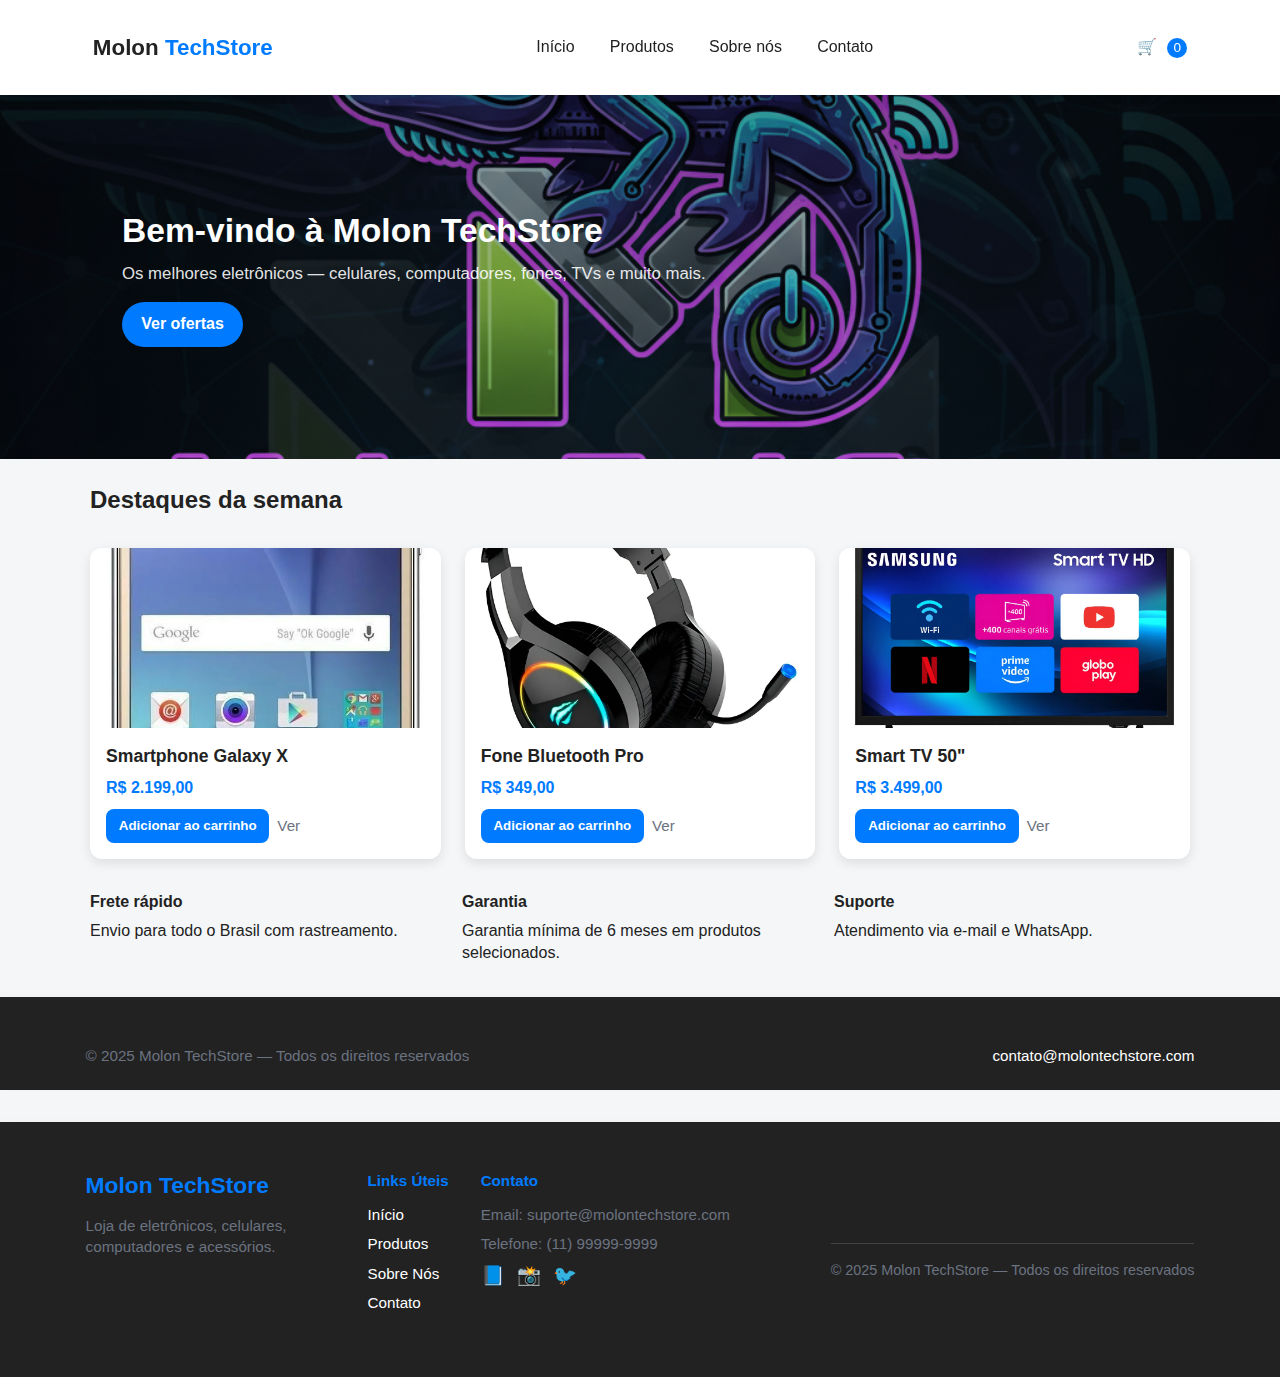
<file: Molon TechStore/index.html>
<!DOCTYPE html>
<html lang="pt-BR">
<head>
  <meta charset="utf-8" />
  <meta name="viewport" content="width=device-width,initial-scale=1" />
  <title>Molon TechStore — Início</title>
  <link rel="stylesheet" href="style.css" />
</head>
<body>
  <header class="site-header">
    <div class="container header-inner">
      <div class="brand" aria-label="Molon TechStore">
        <a href="index.html" class="logo">Molon <span>TechStore</span></a>
      </div>

      <button class="btn-hamburger" aria-expanded="false" aria-controls="main-nav" aria-label="Abrir menu">
        ☰
      </button>

      <nav id="main-nav" class="nav" role="navigation">
        <ul>
          <li><a href="index.html">Início</a></li>
          <li><a href="produtos.html">Produtos</a></li>
          <li><a href="sobre.html">Sobre nós</a></li>
          <li><a href="contato.html">Contato</a></li>
        </ul>
      </nav>

      <div class="header-actions">
        <a href="carrinho.html" class="cart-link" aria-label="Ver carrinho">
          🛒 <span id="cart-count" class="cart-count" aria-live="polite">0</span>
        </a>
      </div>
    </div>
  </header>

  <main>
    <!-- Banner -->
    <section class="banner" role="region" aria-label="Destaque principal">
      <div class="container">
        <div class="banner-content">
          <h1>Bem-vindo à Molon TechStore</h1>
          <p>Os melhores eletrônicos — celulares, computadores, fones, TVs e muito mais.</p>
          <a class="btn primary" href="produtos.html">Ver ofertas</a>
        </div>
      </div>
    </section>

    <!-- Destaques -->
    <section class="destaques container" aria-labelledby="destaques-title">
      <h2 id="destaques-title">Destaques da semana</h2>

      <div class="grid produtos-grid" role="list">
        <!-- Produto 1 -->
        <article class="card produto" role="listitem" data-id="p1" data-name="Smartphone Galaxy X" data-price="2199.00">
          <img src="imagens/celular.jpg" alt="Smartphone Galaxy X — frontal" />
          <div class="card-body">
            <h3>Smartphone Galaxy X</h3>
            <p class="price">R$ 2.199,00</p>
            <div class="card-actions">
              <button class="btn add-cart" aria-label="Adicionar Smartphone Galaxy X ao carrinho">Adicionar ao carrinho</button>
              <a class="link-more" href="produtos.html">Ver</a>
            </div>
          </div>
        </article>

        <!-- Produto 2 -->
        <article class="card produto" role="listitem" data-id="p2" data-name="Fone Bluetooth Pro" data-price="349.00">
          <img src="imagens/fone.jpg" alt="Fone Bluetooth Pro" />
          <div class="card-body">
            <h3>Fone Bluetooth Pro</h3>
            <p class="price">R$ 349,00</p>
            <div class="card-actions">
              <button class="btn add-cart" aria-label="Adicionar Fone Bluetooth Pro ao carrinho">Adicionar ao carrinho</button>
              <a class="link-more" href="produtos.html">Ver</a>
            </div>
          </div>
        </article>

        <!-- Produto 3 -->
        <article class="card produto" role="listitem" data-id="p3" data-name="Smart TV 50''" data-price="3499.00">
          <img src="imagens/tv.jpg" alt="Smart TV 50 polegadas" />
          <div class="card-body">
            <h3>Smart TV 50"</h3>
            <p class="price">R$ 3.499,00</p>
            <div class="card-actions">
              <button class="btn add-cart" aria-label="Adicionar Smart TV 50 ao carrinho">Adicionar ao carrinho</button>
              <a class="link-more" href="produtos.html">Ver</a>
            </div>
          </div>
        </article>
      </div>
    </section>

    <!-- Rodapé rápido / info -->
    <section class="info container" aria-label="Informações rápidas">
      <div class="info-grid">
        <div>
          <h4>Frete rápido</h4>
          <p>Envio para todo o Brasil com rastreamento.</p>
        </div>
        <div>
          <h4>Garantia</h4>
          <p>Garantia mínima de 6 meses em produtos selecionados.</p>
        </div>
        <div>
          <h4>Suporte</h4>
          <p>Atendimento via e-mail e WhatsApp.</p>
        </div>
      </div>
    </section>
  </main>

  <footer class="site-footer">
    <div class="container footer-inner">
      <p>© 2025 Molon TechStore — Todos os direitos reservados</p>
      <p><a href="mailto:contato@molontechstore.com">contato@molontechstore.com</a></p>
    </div>
  </footer>

  <script src="script.js"></script>


<div id="mini-cart" class="mini-cart hidden" aria-live="polite">
  <p>🛒 <span id="mini-cart-count">0</span> itens - Total: <strong id="mini-cart-total">R$ 0,00</strong></p>
  <a href="carrinho.html" class="btn">Ver Carrinho</a>
</div>
<footer class="site-footer">
  <div class="container footer-inner">
    <div class="footer-top">
      <div class="footer-brand">
        <h2>Molon <span>TechStore</span></h2>
        <p>Loja de eletrônicos, celulares, computadores e acessórios.</p>
      </div>
      <div class="footer-links">
        <h4>Links Úteis</h4>
        <ul>
          <li><a href="index.html">Início</a></li>
          <li><a href="produtos.html">Produtos</a></li>
          <li><a href="sobre.html">Sobre Nós</a></li>
          <li><a href="contato.html">Contato</a></li>
        </ul>
      </div>
      <div class="footer-contact">
        <h4>Contato</h4>
        <p>Email: suporte@molontechstore.com</p>
        <p>Telefone: (11) 99999-9999</p>
        <div class="socials">
          <a href="#" aria-label="Facebook">📘</a>
          <a href="#" aria-label="Instagram">📸</a>
          <a href="#" aria-label="Twitter">🐦</a>
        </div>
      </div>
    </div>
    <div class="footer-bottom">
      <p>© 2025 Molon TechStore — Todos os direitos reservados</p>
    </div>
  </div>
</footer>

</body>
</html>
</file>
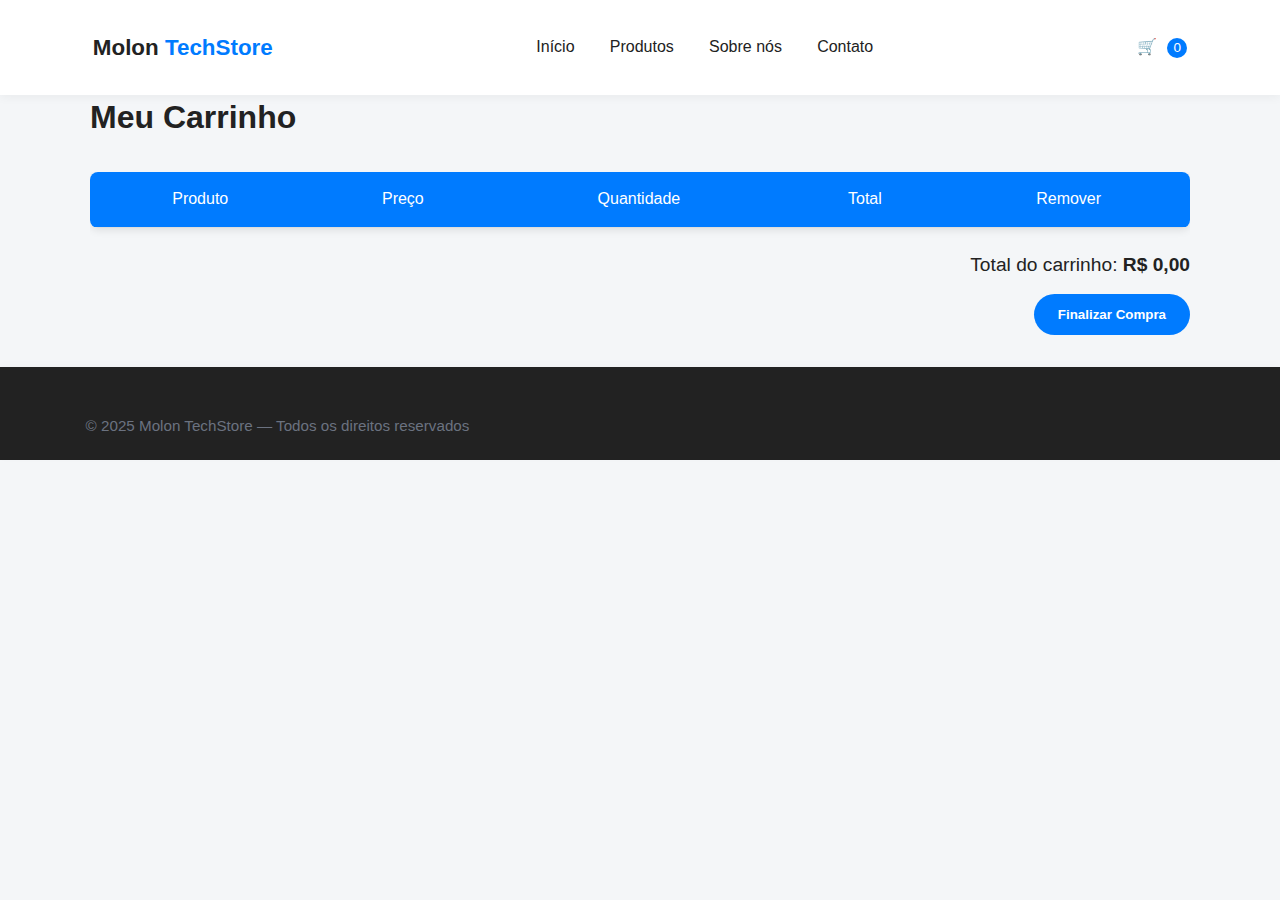
<file: Molon TechStore/carrinho.html>
<!DOCTYPE html>
<html lang="pt-BR">
<head>
  <meta charset="utf-8" />
  <meta name="viewport" content="width=device-width, initial-scale=1.0">
  <title>Molon TechStore — Carrinho</title>
  <link rel="stylesheet" href="style.css">
</head>
<body>
  <header class="site-header">
    <div class="container header-inner">
      <div class="brand">
        <a class="logo" href="index.html">Molon <span>TechStore</span></a>
      </div>
      <button class="btn-hamburger" aria-expanded="false" aria-controls="main-nav" aria-label="Abrir menu">☰</button>
      <nav id="main-nav" class="nav" role="navigation">
        <ul>
          <li><a href="index.html">Início</a></li>
          <li><a href="produtos.html">Produtos</a></li>
          <li><a href="sobre.html">Sobre nós</a></li>
          <li><a href="contato.html">Contato</a></li>
        </ul>
      </nav>
      <div class="header-actions">
        <a href="carrinho.html" class="cart-link">🛒 <span id="cart-count" class="cart-count">0</span></a>
      </div>
    </div>
  </header>

  <main class="container">
    <h1>Meu Carrinho</h1>

    <section class="cart-section" aria-labelledby="cart-title">
      <table class="cart-table" id="cart-table">
        <thead>
          <tr>
            <th>Produto</th>
            <th>Preço</th>
            <th>Quantidade</th>
            <th>Total</th>
            <th>Remover</th>
          </tr>
        </thead>
        <tbody id="cart-body">
          <!-- Itens do carrinho serão adicionados aqui via JS -->
        </tbody>
      </table>

      <div class="cart-summary">
        <p>Total do carrinho: <strong id="cart-total">R$ 0,00</strong></p>
        <button class="btn primary" id="checkout-btn">Finalizar Compra</button>
      </div>
    </section>
  </main>

  <footer class="site-footer">
    <div class="container footer-inner">
      <p>© 2025 Molon TechStore — Todos os direitos reservados</p>
    </div>
  </footer>

  <script src="script.js"></script>
</body>
</html>
</file>
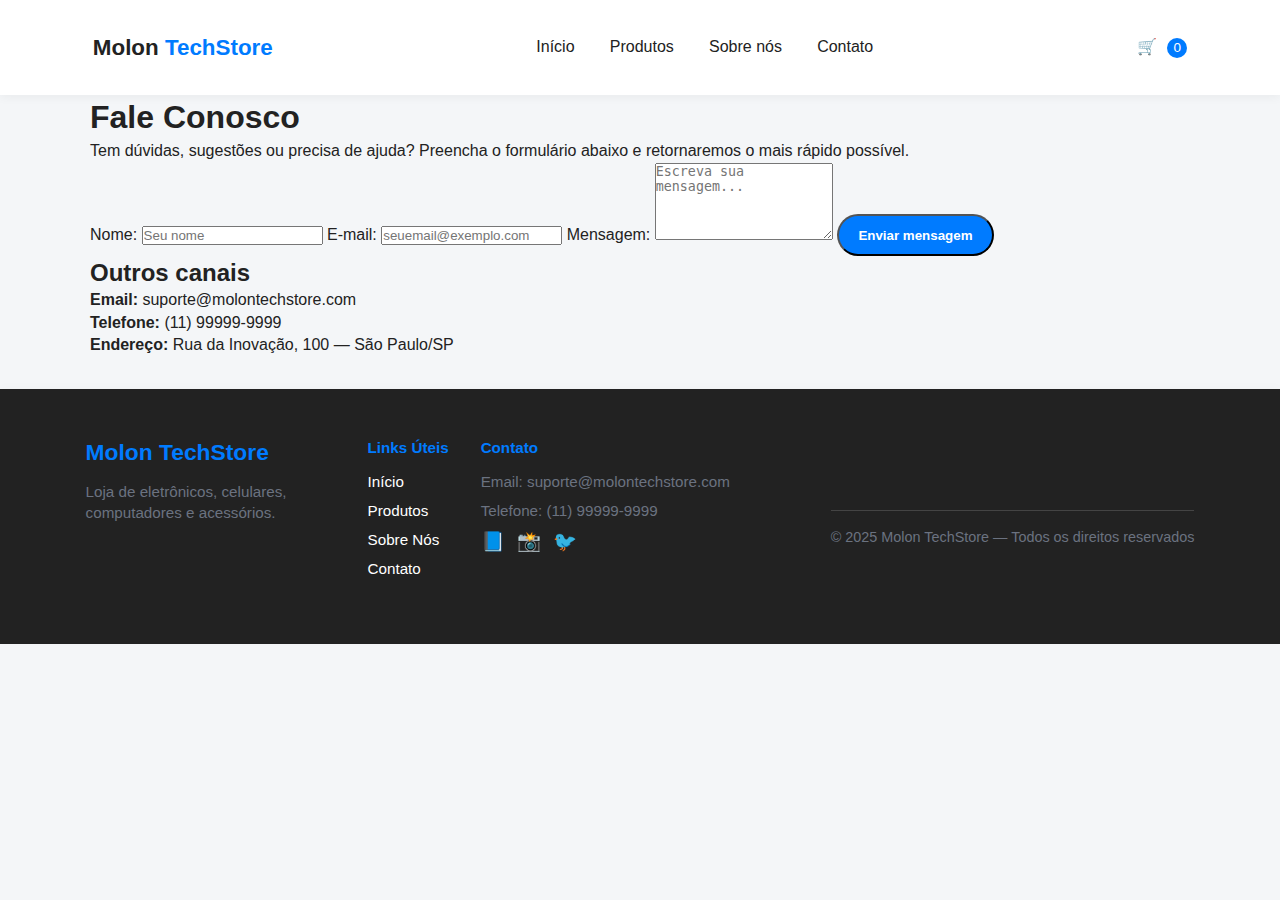
<file: Molon TechStore/contato.html>
<!DOCTYPE html>
<html lang="pt-BR">
<head>
  <meta charset="utf-8">
  <meta name="viewport" content="width=device-width, initial-scale=1.0">
  <title>Molon TechStore — Contato</title>
  <link rel="stylesheet" href="style.css">
</head>
<body>
  <!-- HEADER -->
  <header class="site-header">
    <div class="container header-inner">
      <div class="brand">
        <a class="logo" href="index.html">Molon <span>TechStore</span></a>
      </div>
      <button class="btn-hamburger" aria-expanded="false" aria-controls="main-nav" aria-label="Abrir menu">☰</button>
      <nav id="main-nav" class="nav" role="navigation">
        <ul>
          <li><a href="index.html">Início</a></li>
          <li><a href="produtos.html">Produtos</a></li>
          <li><a href="sobre.html">Sobre nós</a></li>
          <li><a href="contato.html" class="active">Contato</a></li>
        </ul>
      </nav>
      <div class="header-actions">
        <a href="carrinho.html" class="cart-link">🛒 <span id="cart-count" class="cart-count">0</span></a>
      </div>
    </div>
  </header>

  <!-- CONTEÚDO PRINCIPAL -->
  <main class="container">
    <section class="contato">
      <h1>Fale Conosco</h1>
      <p>Tem dúvidas, sugestões ou precisa de ajuda? Preencha o formulário abaixo e retornaremos o mais rápido possível.</p>

      <form class="contato-form" action="#" method="post" aria-label="Formulário de contato">
        <label for="nome">Nome:</label>
        <input type="text" id="nome" name="nome" placeholder="Seu nome" required>

        <label for="email">E-mail:</label>
        <input type="email" id="email" name="email" placeholder="seuemail@exemplo.com" required>

        <label for="mensagem">Mensagem:</label>
        <textarea id="mensagem" name="mensagem" rows="5" placeholder="Escreva sua mensagem..." required></textarea>

        <button type="submit" class="btn primary">Enviar mensagem</button>
      </form>

      <div class="contato-info">
        <h2>Outros canais</h2>
        <p><strong>Email:</strong> suporte@molontechstore.com</p>
        <p><strong>Telefone:</strong> (11) 99999-9999</p>
        <p><strong>Endereço:</strong> Rua da Inovação, 100 — São Paulo/SP</p>
      </div>
    </section>
  </main>

  <!-- FOOTER -->
  <footer class="site-footer">
    <div class="container footer-inner">
      <div class="footer-top">
        <div class="footer-brand">
          <h2>Molon <span>TechStore</span></h2>
          <p>Loja de eletrônicos, celulares, computadores e acessórios.</p>
        </div>
        <div class="footer-links">
          <h4>Links Úteis</h4>
          <ul>
            <li><a href="index.html">Início</a></li>
            <li><a href="produtos.html">Produtos</a></li>
            <li><a href="sobre.html">Sobre Nós</a></li>
            <li><a href="contato.html">Contato</a></li>
          </ul>
        </div>
        <div class="footer-contact">
          <h4>Contato</h4>
          <p>Email: suporte@molontechstore.com</p>
          <p>Telefone: (11) 99999-9999</p>
          <div class="socials">
            <a href="#" aria-label="Facebook">📘</a>
            <a href="#" aria-label="Instagram">📸</a>
            <a href="#" aria-label="Twitter">🐦</a>
          </div>
        </div>
      </div>
      <div class="footer-bottom">
        <p>© 2025 Molon TechStore — Todos os direitos reservados</p>
      </div>
    </div>
  </footer>
</body>
</html>
</file>
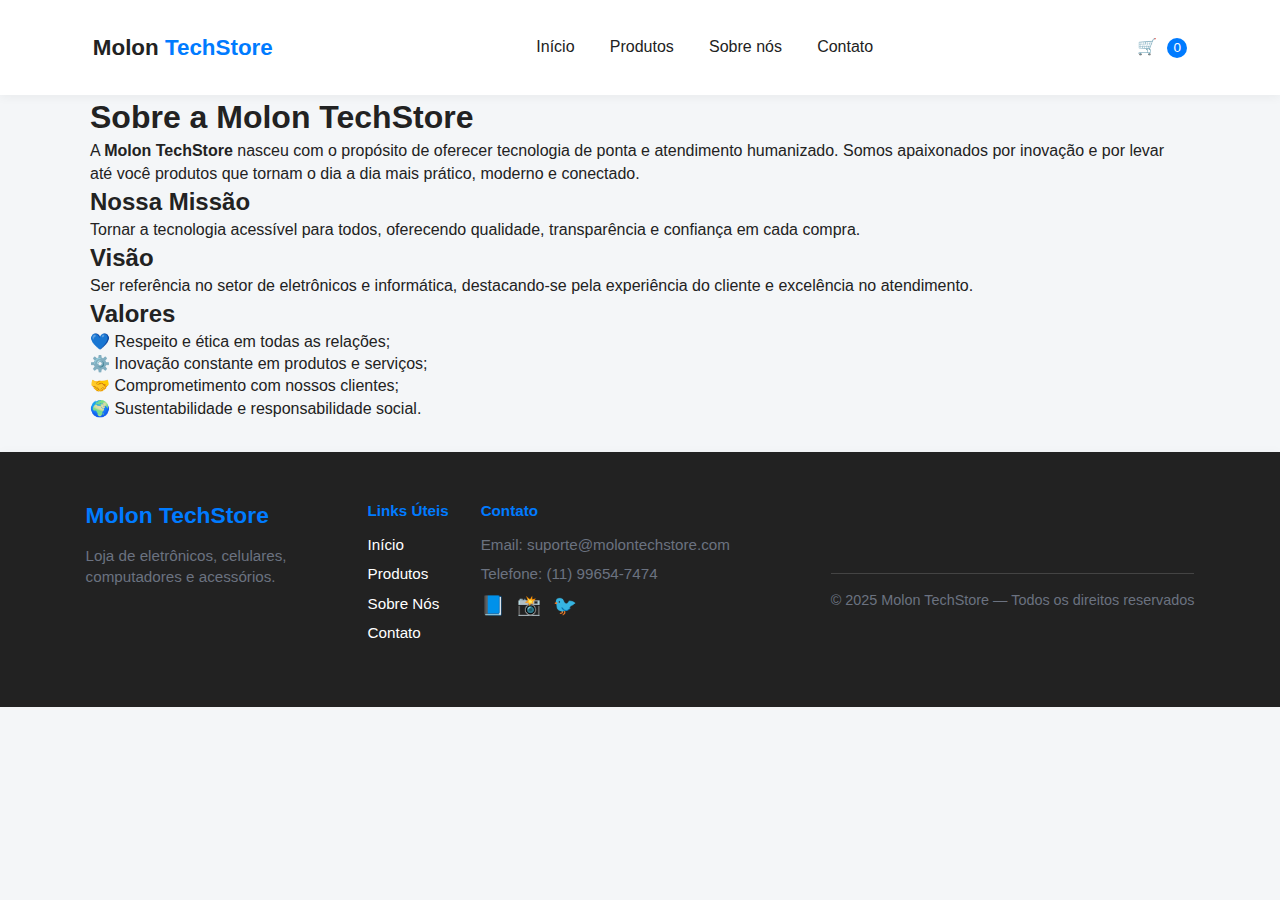
<file: Molon TechStore/sobre.html>
<!DOCTYPE html>
<html lang="pt-BR">
<head>
  <meta charset="utf-8">
  <meta name="viewport" content="width=device-width, initial-scale=1.0">
  <title>Molon TechStore — Sobre Nós</title>
  <link rel="stylesheet" href="style.css">
</head>
<body>
  <!-- HEADER -->
  <header class="site-header">
    <div class="container header-inner">
      <div class="brand">
        <a class="logo" href="index.html">Molon <span>TechStore</span></a>
      </div>
      <button class="btn-hamburger" aria-expanded="false" aria-controls="main-nav" aria-label="Abrir menu">☰</button>
      <nav id="main-nav" class="nav" role="navigation">
        <ul>
          <li><a href="index.html">Início</a></li>
          <li><a href="produtos.html">Produtos</a></li>
          <li><a href="sobre.html" class="active">Sobre nós</a></li>
          <li><a href="contato.html">Contato</a></li>
        </ul>
      </nav>
      <div class="header-actions">
        <a href="carrinho.html" class="cart-link">🛒 <span id="cart-count" class="cart-count">0</span></a>
      </div>
    </div>
  </header>

  <!-- CONTEÚDO PRINCIPAL -->
  <main class="container">
    <section class="sobre">
      <h1>Sobre a Molon TechStore</h1>
      <p>
        A <strong>Molon TechStore</strong> nasceu com o propósito de oferecer tecnologia de ponta e 
        atendimento humanizado. Somos apaixonados por inovação e por levar até você produtos que 
        tornam o dia a dia mais prático, moderno e conectado.
      </p>

      <h2>Nossa Missão</h2>
      <p>
        Tornar a tecnologia acessível para todos, oferecendo qualidade, transparência e confiança 
        em cada compra.
      </p>

      <h2>Visão</h2>
      <p>
        Ser referência no setor de eletrônicos e informática, destacando-se pela experiência do 
        cliente e excelência no atendimento.
      </p>

      <h2>Valores</h2>
      <ul>
        <li>💙 Respeito e ética em todas as relações;</li>
        <li>⚙️ Inovação constante em produtos e serviços;</li>
        <li>🤝 Comprometimento com nossos clientes;</li>
        <li>🌍 Sustentabilidade e responsabilidade social.</li>
      </ul>
    </section>
  </main>

  <!-- FOOTER -->
  <footer class="site-footer">
    <div class="container footer-inner">
      <div class="footer-top">
        <div class="footer-brand">
          <h2>Molon <span>TechStore</span></h2>
          <p>Loja de eletrônicos, celulares, computadores e acessórios.</p>
        </div>
        <div class="footer-links">
          <h4>Links Úteis</h4>
          <ul>
            <li><a href="index.html">Início</a></li>
            <li><a href="produtos.html">Produtos</a></li>
            <li><a href="sobre.html">Sobre Nós</a></li>
            <li><a href="contato.html">Contato</a></li>
          </ul>
        </div>
        <div class="footer-contact">
          <h4>Contato</h4>
          <p>Email: suporte@molontechstore.com</p>
          <p>Telefone: (11) 99654-7474</p>
          <div class="socials">
            <a href="#" aria-label="Facebook">📘</a>
            <a href="#" aria-label="Instagram">📸</a>
            <a href="#" aria-label="Twitter">🐦</a>
          </div>
        </div>
      </div>
      <div class="footer-bottom">
        <p>© 2025 Molon TechStore — Todos os direitos reservados</p>
      </div>
    </div>
  </footer>
</body>
</html>
</file>
<file: Molon TechStore/style.css>
* {
  margin: 0;
  padding: 0;
  box-sizing: border-box;
}

body {
  font-family: "Poppins", Arial, sans-serif;
  background-color: #ffffff;
  color: #222;
}

a {
  text-decoration: none;
  color: inherit;
}

ul {
  list-style: none;
}

.nav.open {
  display: block;
}

/* Cabeçalho */
header {
  background-color: #ffffff;
  box-shadow: 0 2px 10px rgba(0, 0, 0, 0.1);
  display: flex;
  align-items: center;
  justify-content: space-between;
  padding: 1rem 2rem;
  position: sticky;
  top: 0;
  z-index: 100;
}

/* Logo */
.logo h1 {
  font-size: 1.8rem;
  color: #222;
}

.logo span {
  color: #007bff;
}

/* ======= Menu ======= */
.navbar ul {
  display: flex;
  gap: 1.5rem;
}

.navbar a {
  color: #222;
  font-weight: 500;
  transition: color 0.3s ease;
}

.navbar a:hover {
  color: #007bff;
}
/* ======= Responsividade ======= */
@media (max-width: 768px) {
  header {
    flex-direction: column;
    align-items: flex-start;
  }

  .navbar ul {
    flex-direction: column;
    gap: 0.75rem;
    width: 100%;
    margin-top: 0.5rem;
  }

  .navbar a {
    display: block;
    width: 100%;
    padding: 0.5rem 0;
  }
}
/*Banner  */
.banner {
  background: linear-gradient(rgba(0, 0, 0, 0.55), rgba(0, 0, 0, 0.55)),
              url("imagens/banner-tech.png") center/cover no-repeat;
  color: #fff;
  text-align: center;
  padding: 6rem 2rem;
  display: flex;
  flex-direction: column;
  align-items: center;
  justify-content: center;
}

.banner h2 {
  font-size: 2.5rem;
  margin-bottom: 1rem;
}

.banner p {
  font-size: 1.2rem;
  margin-bottom: 2rem;
  max-width: 600px;
}

/* Botão principal */
.btn {
  background-color: #007bff;
  color: #fff;
  padding: 0.9rem 2rem;
  border-radius: 50px;
  font-weight: 600;
  transition: 0.3s ease;
}

.btn:hover {
  background-color: #0056b3;
  transform: scale(1.05);
}
@media (max-width: 768px) {
  .banner {
    padding: 4rem 1.5rem;
  }

  .banner h2 {
    font-size: 1.8rem;
  }

  .banner p {
    font-size: 1rem;
  }
}
:root{
  --bg: #f4f6f8;
  --card: #ffffff;
  --text: #222222;
  --muted: #6b7280;
  --primary: #007bff;
  --primary-600: #0056b3;
  --radius: 12px;
  --container: 1100px;
  --shadow: 0 6px 18px rgba(16,24,40,0.08);
  --gap: 1rem;
}

/* Reset simples */
*{box-sizing:border-box;margin:0;padding:0}
html,body{height:100%}
body{
  font-family: "Poppins", Arial, sans-serif;
  background:var(--bg);
  color:var(--text);
  -webkit-font-smoothing:antialiased;
  -moz-osx-font-smoothing:grayscale;
  line-height:1.4;
}

/* Container */
.container{
  width:90%;
  max-width:var(--container);
  margin:0 auto;
}

/* Header */
.site-header{
  background: #fff;
  position: sticky;
  top:0;
  z-index:100;
  box-shadow: 0 2px 10px rgba(0,0,0,0.05);
}
.header-inner{
  display:flex;
  gap:1rem;
  align-items:center;
  justify-content:space-between;
  padding:1rem 0;
}
.logo{
  font-size:1.4rem;
  font-weight:700;
  color:var(--text);
  display:inline-block;
}
.logo span{color:var(--primary)}

/* Nav */
.nav ul{display:flex;gap:1rem;align-items:center}
.nav a{color:var(--text);padding:.45rem .6rem;border-radius:8px}
.nav a:hover, .nav a[aria-current="page"]{background:rgba(0,123,255,0.08);color:var(--primary)}

/* Hamburger (mobile) */
.btn-hamburger{
  display:none;
  background:transparent;border:0;font-size:1.2rem;
}

/* Header actions */
.header-actions{display:flex;align-items:center;gap:.5rem}
.cart-count{
  display:inline-block;
  min-width:20px;height:20px;
  background:var(--primary);color:#fff;border-radius:999px;
  text-align:center;font-size:.85rem;padding:0 6px;margin-left:6px;
}

/* Banner */
.banner{
  background: linear-gradient(rgba(0,0,0,0.40), rgba(0,0,0,0.20)),
              url("imagens/banner-tech.png") center/cover no-repeat;
  color:#fff;padding:5rem 0;border-radius:0;margin-bottom:1.5rem;
}
.banner .banner-content{ text-align:left; max-width:720px; padding:2rem; }
.banner h1{font-size:2.1rem;margin-bottom:.5rem}
.banner p{font-size:1.05rem;margin-bottom:1rem;color:rgba(255,255,255,0.9)}
.btn{display:inline-block;padding:.7rem 1.2rem;border-radius:999px;font-weight:600}
.btn.primary{background:var(--primary);color:#fff}
.btn.primary:hover{background:var(--primary-600)}

/* Produtos grid */
.destaques h2{margin-bottom:1rem}
.produtos-grid{display:grid;grid-template-columns:repeat(3,1fr);gap:1rem}
.card{background:var(--card);border-radius:var(--radius);box-shadow:var(--shadow);overflow:hidden;display:flex;flex-direction:column}
.card img{width:100%;height:180px;object-fit:cover;display:block}
.card-body{padding:1rem;flex:1;display:flex;flex-direction:column;justify-content:space-between}
.card h3{font-size:1.05rem;margin-bottom:.6rem}
.price{color:var(--primary);font-weight:700;margin-bottom:.6rem}
.card-actions{display:flex;gap:.5rem;align-items:center}
.add-cart{background:var(--primary);color:#fff;border:0;padding:.6rem .8rem;border-radius:8px;cursor:pointer}
.add-cart:hover{background:var(--primary-600);transform:translateY(-2px)}
.link-more{color:var(--muted);font-size:.95rem}

/* Info grid */
.info-grid{display:grid;grid-template-columns:repeat(3,1fr);gap:1rem;margin:2rem 0}
.info-grid h4{margin-bottom:.4rem}

/* Footer */
.site-footer{padding:1.6rem 0;background:#fff;margin-top:2rem;box-shadow:0 -2px 10px rgba(0,0,0,0.02)}
.footer-inner{display:flex;justify-content:space-between;align-items:center;font-size:.95rem;color:var(--muted)}

/* Responsividade */
@media (max-width: 900px){
  .produtos-grid{grid-template-columns:repeat(2,1fr)}
  .banner .banner-content{text-align:center;margin:0 auto}
  .banner{padding:4rem 0}
}
@media (max-width: 640px){
  .nav{display:none}
  .btn-hamburger{display:block}
  .produtos-grid{grid-template-columns:1fr}
  .info-grid{grid-template-columns:1fr}
  .header-inner{align-items:center}
  .banner{padding:3rem 0}
}

/* ======= Carrinho ======= */
.cart-section {
  margin: 2rem 0;
  overflow-x: auto;
}

.cart-table {
  width: 100%;
  border-collapse: collapse;
  background-color: #fff;
  box-shadow: 0 2px 8px rgba(0,0,0,0.1);
  border-radius: 8px;
  overflow: hidden;
}

.cart-table th, .cart-table td {
  padding: 1rem;
  text-align: center;
  border-bottom: 1px solid #ddd;
}

.cart-table th {
  background-color: #007bff;
  color: #fff;
  font-weight: 500;
}

.cart-table td input.cart-qty {
  width: 60px;
  padding: 0.3rem;
  border-radius: 4px;
  border: 1px solid #ccc;
  text-align: center;
}

.cart-table button.remove-cart {
  background-color: #ff4d4f;
  color: #fff;
  border: none;
  padding: 0.4rem 0.6rem;
  border-radius: 4px;
  cursor: pointer;
  transition: 0.2s ease;
}

.cart-table button.remove-cart:hover {
  background-color: #d9363e;
}

.cart-summary {
  margin-top: 1.5rem;
  text-align: right;
  font-size: 1.2rem;
}

.cart-summary .btn.primary {
  background-color: #007bff;
  color: #fff;
  border: none;
  padding: 0.8rem 1.5rem;
  border-radius: 50px;
  cursor: pointer;
  transition: 0.3s ease;
  margin-top: 1rem;
}

.cart-summary .btn.primary:hover {
  background-color: #0056b3;
  transform: scale(1.05);
}

/* ======= Responsividade Carrinho ======= */
@media (max-width: 768px) {
  .cart-table th, .cart-table td {
    padding: 0.5rem;
    font-size: 0.9rem;
  }

  .cart-table td input.cart-qty {
    width: 40px;
  }

  .cart-summary {
    text-align: center;
    font-size: 1rem;
  }

  .cart-summary .btn.primary {
    width: 100%;
  }
}

/* ======= Mini Cart ======= */
.mini-cart {
  position: fixed;
  bottom: 20px;
  right: 20px;
  background-color: #007bff;
  color: #fff;
  padding: 1rem 1.5rem;
  border-radius: 50px;
  box-shadow: 0 4px 12px rgba(0,0,0,0.2);
  z-index: 999;
  display: flex;
  align-items: center;
  gap: 1rem;
  transition: transform 0.3s ease, opacity 0.3s ease;
}

.mini-cart.hidden {
  transform: translateY(100px);
  opacity: 0;
}

.mini-cart .btn {
  background-color: #fff;
  color: #007bff;
  padding: 0.4rem 1rem;
  border-radius: 50px;
  font-weight: 500;
  text-decoration: none;
  transition: 0.2s ease;
}

.mini-cart .btn:hover {
  background-color: #e6e6e6;
}
/* ======= Grid de produtos ======= */
.produtos-grid {
  display: grid;
  grid-template-columns: repeat(auto-fit, minmax(220px, 1fr));
  gap: 1.5rem;
  margin: 2rem 0;
}

/* ======= Card ======= */
.card {
  background-color: #fff;
  border-radius: 12px;
  overflow: hidden;
  box-shadow: 0 4px 12px rgba(0,0,0,0.1);
  transition: transform 0.3s ease, box-shadow 0.3s ease;
  display: flex;
  flex-direction: column;
}

.card:hover {
  transform: translateY(-5px);
  box-shadow: 0 8px 20px rgba(0,0,0,0.15);
}

.card-image {
  position: relative;
  width: 100%;
  padding-top: 75%; /* proporção 4:3 */
  overflow: hidden;
}

.card-image img {
  position: absolute;
  top: 0; left: 0;
  width: 100%;
  height: 100%;
  object-fit: cover;
}

.card-image .add-cart {
  position: absolute;
  bottom: 10px;
  right: 10px;
  background-color: #007bff;
  color: #fff;
  border: none;
  padding: 0.5rem 1rem;
  border-radius: 50px;
  cursor: pointer;
  font-weight: 500;
  opacity: 0.9;
  transition: 0.2s ease;
}

.card-image .add-cart:hover {
  background-color: #0056b3;
  transform: scale(1.05);
}

.card-body {
  padding: 1rem;
  flex: 1;
  display: flex;
  flex-direction: column;
  justify-content: space-between;
}

.card-body h3 {
  font-size: 1.1rem;
  margin-bottom: 0.5rem;
}

.card-body .price {
  font-weight: 600;
  color: #007bff;
}
/* ======= Layout Produtos com Filtros ======= */
.produtos-container {
  display: flex;
  gap: 2rem;
  margin: 2rem 0;
}

.filtros-lateral {
  width: 220px;
  background-color: #fff;
  padding: 1rem;
  border-radius: 12px;
  box-shadow: 0 4px 12px rgba(0,0,0,0.1);
  position: sticky;
  top: 100px;
  height: fit-content;
}

.filtros-lateral h3, .filtros-lateral h4 {
  margin-bottom: 1rem;
  color: #007bff;
}

.filtros-lateral input, .filtros-lateral button {
  width: 100%;
  padding: 0.5rem;
  margin-bottom: 0.5rem;
  border-radius: 8px;
  border: 1px solid #ccc;
  cursor: pointer;
  font-size: 0.95rem;
}

.filtros-lateral button:hover {
  background-color: #007bff;
  color: #fff;
}

/* ======= Modal ======= */
.modal {
  position: fixed;
  top: 0; left: 0;
  width: 100%; height: 100%;
  background-color: rgba(0,0,0,0.6);
  display: flex;
  justify-content: center;
  align-items: center;
  z-index: 1000;
  opacity: 1;
  transition: opacity 0.3s ease;
}

.modal.hidden {
  opacity: 0;
  pointer-events: none;
}

.modal-content {
  background-color: #fff;
  padding: 2rem;
  border-radius: 12px;
  max-width: 400px;
  width: 90%;
  text-align: center;
  position: relative;
}

.modal-content img {
  width: 100%;
  border-radius: 12px;
  margin-bottom: 1rem;
}

.close-modal {
  position: absolute;
  top: 10px;
  right: 15px;
  font-size: 1.5rem;
  cursor: pointer;
  color: #333;
}
/* ======= Animação do produto voando para o mini-cart ======= */
.flying-img {
  position: fixed;
  width: 80px;
  height: 80px;
  object-fit: cover;
  border-radius: 12px;
  pointer-events: none;
  z-index: 1000;
  transition: transform 0.8s ease-in-out, opacity 0.8s ease-in-out;
}
/* ======= Rodapé ======= */
.site-footer {
  background-color: #222;
  color: #fff;
  padding: 3rem 1.5rem 1.5rem;
  font-size: 0.95rem;
}

.site-footer h2, .site-footer h4 {
  color: #007bff;
  margin-bottom: 0.8rem;
}

.site-footer a {
  color: #fff;
  text-decoration: none;
}

.site-footer a:hover {
  color: #007bff;
}

.footer-inner {
  max-width: 1200px;
  margin: 0 auto;
}

.footer-top {
  display: flex;
  justify-content: space-between;
  flex-wrap: wrap;
  gap: 2rem;
  margin-bottom: 2rem;
}

.footer-brand p {
  margin-top: 0.5rem;
  max-width: 250px;
}

.footer-links ul {
  list-style: none;
  padding: 0;
}

.footer-links li {
  margin-bottom: 0.5rem;
}

.footer-contact p {
  margin-bottom: 0.5rem;
}

.socials a {
  margin-right: 0.5rem;
  font-size: 1.2rem;
  display: inline-block;
  transition: 0.2s;
}

.socials a:hover {
  transform: scale(1.2);
}

.footer-bottom {
  text-align: center;
  border-top: 1px solid #444;
  padding-top: 1rem;
  font-size: 0.9rem;
}

/* ======= Responsividade ======= */
@media (max-width: 768px) {
  .footer-top {
    flex-direction: column;
    gap: 1.5rem;
  }

  .footer-brand p {
    max-width: 100%;
  }
}
</file>
